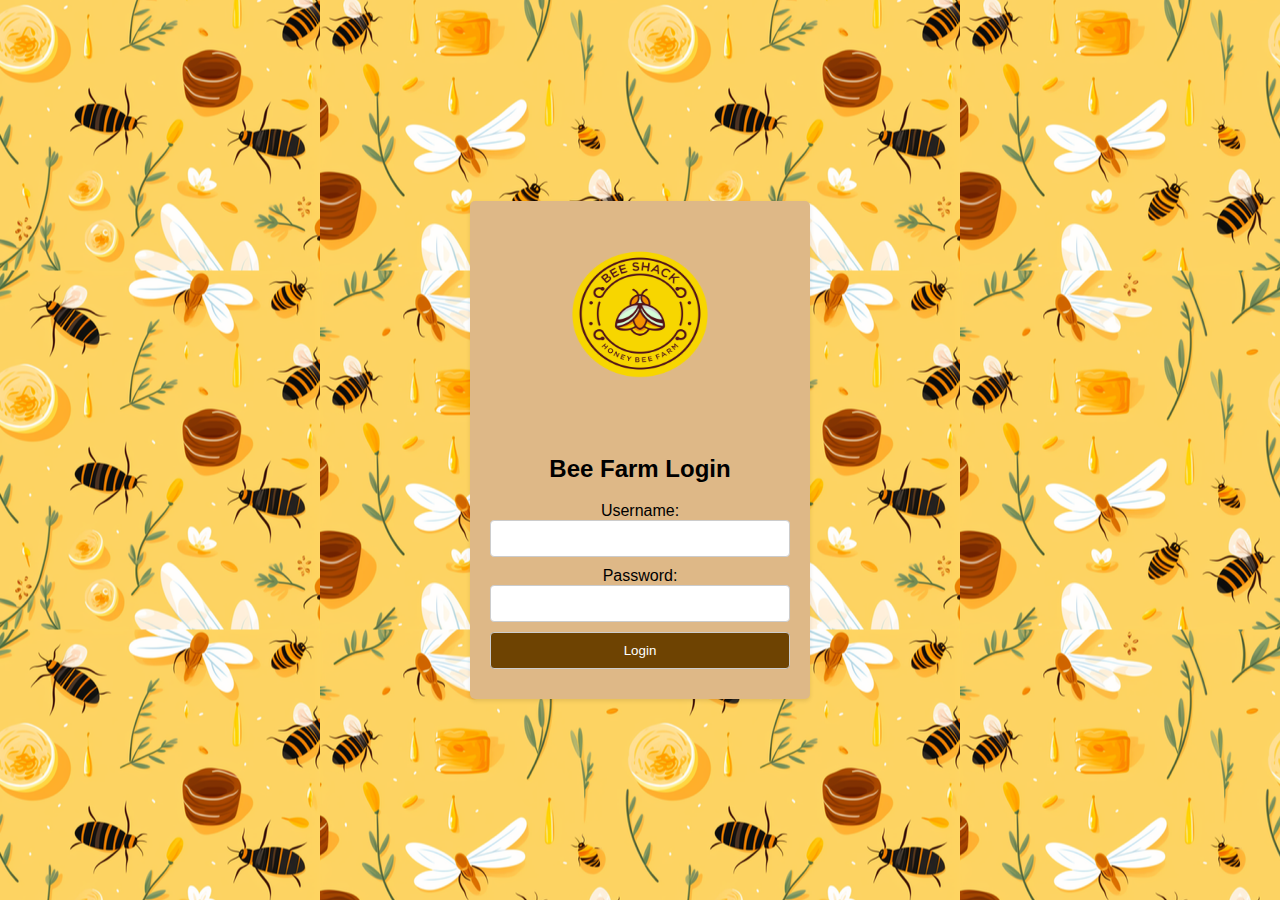
<file: index.html>
<!DOCTYPE html>
<html lang="en">
<head>
    <meta charset="UTF-8">
    <meta name="viewport" content="width=device-width, initial-scale=1.0">
    <title>Login Page</title>
    <style>
        body {
            font-family: Arial, sans-serif;
            background-image: url('logBG.png');
            background-size: repeat; 
            background-position: center;
            margin: 0;
            padding: 0;
            box-sizing: border-box;
            display: flex;
            justify-content: center;
            align-items: center;
            height: 100vh;
        }
        .container {
            width: 300px;
            padding: 20px;
            background-color: burlywood;
            border-radius: 5px;
            box-shadow: 0 2px 4px rgba(0, 0, 0, 0.1);
            text-align: center;
        }
        img.logo {
            width: 200px;
            height: 200px;
            margin-bottom: 10px;
        }
        input[type="text"],
        input[type="password"],
        input[type="submit"] {
            width: 100%;
            padding: 10px;
            margin-bottom: 10px;
            border: 1px solid #ccc;
            border-radius: 4px;
            box-sizing: border-box;
        }
        input[type="submit"] {
            background-color: #6e4302;
            color: white;
            cursor: pointer;
        }
        input[type="submit"]:hover {
            background-color: #a16102;
        }
    </style>
</head>
<body>
    <div class="container">
        <img src="companyLogo.png" class="logo" alt="Company Logo">
        <h2>Bee Farm Login</h2>
        <form action="home.html">
            <label for="username">Username:</label>
            <input type="text" id="username" name="username" required>
            <label for="password">Password:</label>
            <input type="password" id="password" name="password" required>
            <input type="submit" value="Login">
        </form>
    </div>
     <script>
        function showPopup() {
            alert("Welcome to Emerald & Ruby Online Store!");
        }

        window.onload = function() {
            showPopup();
        };
    </script>
</body>
</html>
</file>
